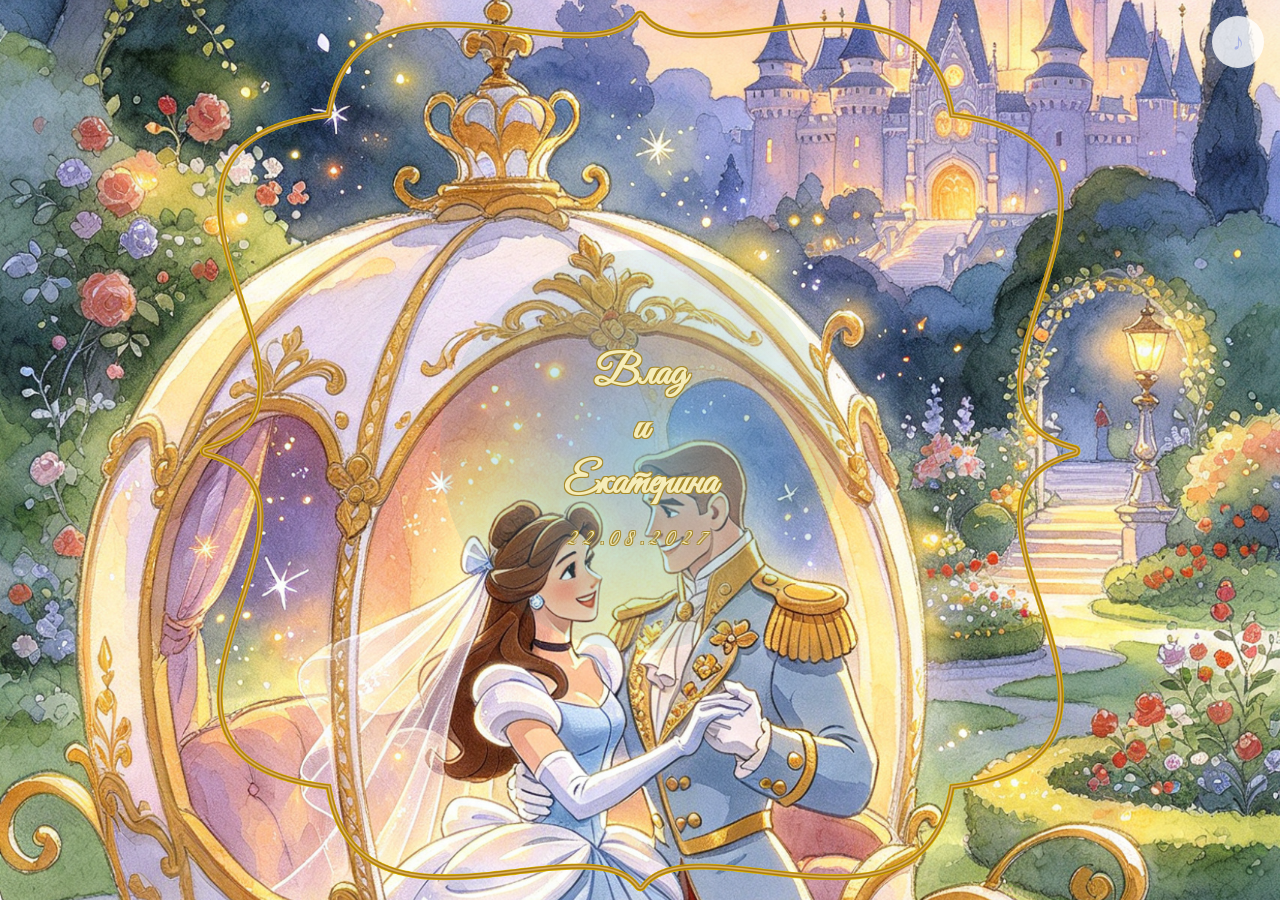
<file: details.html>
<!DOCTYPE html>
<html lang="en">
<head>
    <meta charset="UTF-8">
    <meta name="viewport" content="width=device-width, initial-scale=1.0">
    <title>Влад и Екатерина — приглашение на свадьбу</title>
    <link rel="stylesheet" href="details.css">
    <link rel="preconnect" href="https://fonts.googleapis.com">
    <link rel="preconnect" href="https://fonts.gstatic.com" crossorigin>
    <link href="https://fonts.googleapis.com/css2?family=Cormorant+Garamond:ital,wght@0,400;0,600;1,400&family=Marck+Script&display=swap" rel="stylesheet">
    <script src="main.js" defer></script>
</head>
<body>
    <button class="music-btn" id="musicBtn" aria-label="Включить музыку">
        <span class="music-btn__icon">♪</span>
    </button>
    <audio id="bgMusic" src="music/Дисней - Золушка.mp3" loop></audio>
    <section class="hero-gold">
        <div class="hero-gold__content">
          <h1 class="hero-gold__names">Влад<br>и<br>Екатерина</h1>
          <p class="hero-gold__date">22.08.2027</p>
        </div>
</section>
</body>
</html>
</file>
<file: details.css>
*, *::before, *::after {
  margin: 0;
  padding: 0;
  box-sizing: border-box;
}

html, body {
  width: 100%;
  overflow-x: hidden; /* запрет горизонтального скролла */
}

@font-face {
  font-family: 'Good Vibes Pro';
  src: url('font/GoodVibesPro.ttf') format('truetype');
  font-weight: 400;
  font-style: normal;
  font-display: swap;
}


body {
  font-size: 17px;          /* минимум 16, лучше 17-18 */
  line-height: 1.6;
  padding: 0 20px;          /* боковые отступы, чтобы не липло к краям */
  min-height: 100vh;
  -webkit-text-size-adjust: 100%; /* Safari не будет увеличивать текст сам */
  background: url(img/bg_details.png);
  background-size: cover;
  background-position: center 40%;   /* центр картинки в центре экрана */
  background-repeat: no-repeat;
  background-attachment: fixed;         /* фон не скроллится */
  min-height: 100vh;
  min-height: 100dvh;
}

:root {
  --font-script: 'Good Vibes Pro', cursive;   /* каллиграфия */
  --font-serif: 'Cormorant Garamond', serif; /* текст */
}

.music-btn{
  position: fixed;
  width: clamp(40px, 12vw, 52px);
  height: clamp(40px, 12vw, 52px);
  font-size: clamp(18px, 5vw, 24px);
  top: 16px;
  right: 16px;
  border-radius: 50%;
  background: rgba(255, 255, 255, 0.8);
  border: none;
  cursor: pointer;
  z-index: 100;
  display: flex;
  align-items: center;
  justify-content: center;
  color: rgb(170, 179, 228);
  transition: transform 0.2s;
   animation: photoGlow 1.5s ease-in-out infinite;
}

@keyframes photoGlow {
  0%   { box-shadow: 0 0 0 0    rgba(170, 179, 228, 0.7); }
  70%  { box-shadow: 0 0 0 15px rgba(170, 179, 228, 0);   }
  100% { box-shadow: 0 0 0 0    rgba(170, 179, 228, 0);   }
} 

.hero-gold {
  min-height: 100vh;
  min-height: 100dvh;
  display: flex;
  justify-content: center;
  align-items: center;
  padding: 40px 20px;
  position: relative;
  background-image: url('img/gold-frame.png');
  background-size: contain;        /* рамка целиком */
  background-position: center;
  background-repeat: no-repeat;
  opacity: 0;
  animation: frameAppear 1.5s ease-out 0.3s forwards;
}

.hero-gold::before {
  content: '';
  position: absolute;
  top: 50%;
  left: 50%;
  transform: translate(-50%, -50%);
  width: min(80vw, 400px);           
  height: min(80vw, 400px);
  background: radial-gradient(
    ellipse at center,
    rgba(111, 196, 230, 0.6) 0%,       
    rgba(63, 138, 151, 0.15) 60%,
    transparent 100%
  );
  border-radius: 100%;
  pointer-events: none;
  z-index: 1;
}

@keyframes frameAppear {
  from { opacity: 0; transform: scale(0.95); }
  to   { opacity: 1; transform: scale(1);    }
}

.hero-gold__content {
  position: relative;
  z-index: 2;                       /* поверх рамки */
  text-align: center;
  max-width: 260px;                 /* чтобы текст не вылезал за рамку */
  padding: 20px;
}

.hero-gold__names {
  font-family: var(--font-script);
  font-size: clamp(28px, 8vw, 42px);
  color: rgb(245, 236, 185);                   /* золото */
  line-height: 1.3;
  margin-bottom: 12px;
  text-shadow: 
    -1px -1px 0 #a78a2b,
     1px -1px 0 #a78a2b,
    -1px  1px 0 #a78a2b,
     1px  1px 0 #a78a2b;
}

.hero-gold__date {
  font-family: var(--font-script);
  font-size: clamp(16px, 4.5vw, 22px);
  color: rgb(245, 236, 185);
  letter-spacing: 5px;
  text-transform: uppercase;
  text-shadow: 
    -1px -1px 0 #a78a2b,
     1px -1px 0 #a78a2b,
    -1px  1px 0 #a78a2b,
     1px  1px 0 #a78a2b;
}

/* Очень маленькие экраны (iPhone SE 1st gen) */
@media (max-width: 360px) {
  .invite {
    padding-top: 60px;
    gap: 14px;
  }
  .invite__title {
    font-size: 20px;
  }
  .invite__photo {
    width: 65vw;
  }
  .invite__hint {
    font-size: 16px;
  }
}

/* Большие телефоны (iPhone Pro Max) */
@media (min-width: 414px) {
  .invite {
    max-width: 360px;
  }
  .invite__title {
    font-size: 30px;
  }
}
</file>
